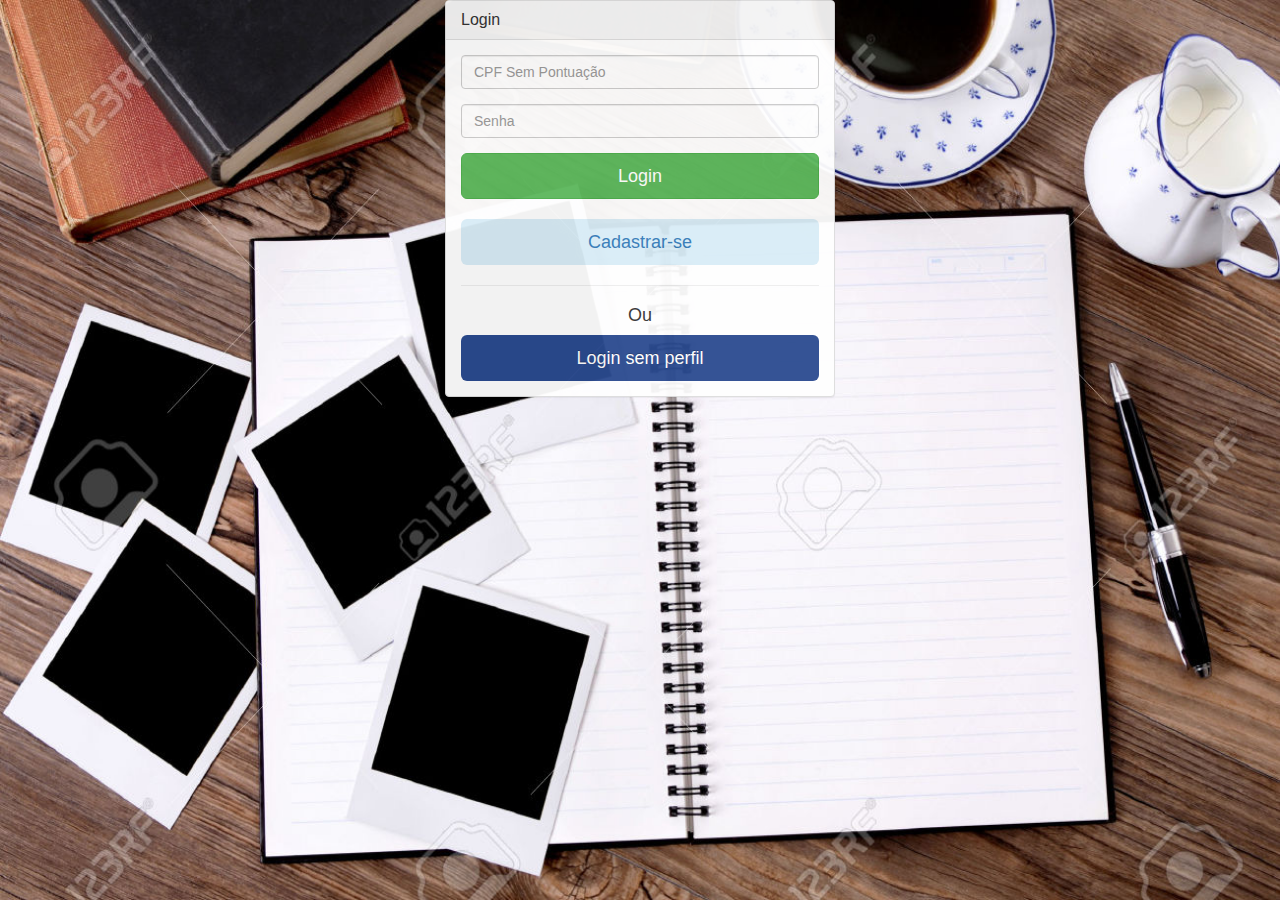
<file: index.html>
<!DOCTYPE html>
<html>
    <head>
        <meta charset="UTF-8">
        <meta name="viewport" content="width=device-width, initial-scale=1.0">
        <title>Login</title>
        <link rel="stylesheet" type="text/css"  href="foundation/css/foundation.css">
        <link rel="stylesheet" type="text/css"  href="css/css">
        <link rel="stylesheet" type="text/css"  href="bootstrap/css/bootstrap.css">
    </head>
    <body class="login">
        <div class="container" style="opacity: 0.95;">
            <div class="row col-xs-12">
                <div class="col-md-7 col-md-offset-6 centralizar">
                    <div class="panel panel-default">
                        <div class="panel-heading">
                            <h3 class="panel-title">Login</h3>
                        </div>
                        <div class="panel-body">
                            <form accept-charset="UTF-8" role="form">
                                <fieldset>
                                    <div class="form-group">
                                        <input  class="form-control" placeholder="CPF Sem Pontuação" name="cpf" type="text">
                                    </div>
                                    <div class="form-group">
                                        <input class="form-control" placeholder="Senha" name="password" type="password" value="">
                                    </div>
                                    <input class="btn btn-lg btn-success btn-block" type="submit" value="Login">
                                </fieldset>
                            </form>
                            <br />
                            <a class="btn btn-lg bg-info btn-block" href="../ProjectFutureApp/pageCadastroUsuario.php" >Cadastrar-se</a>
                            <hr/>   
                            <center><h4>Ou</h4></center>
                            <a class="btn btn-facebook btn-lg btn-block" href="menu.html" >Login sem perfil</a>
                        </div>
                    </div>
                </div>
            </div>
        </div>
    </body>
</html>
</file>
